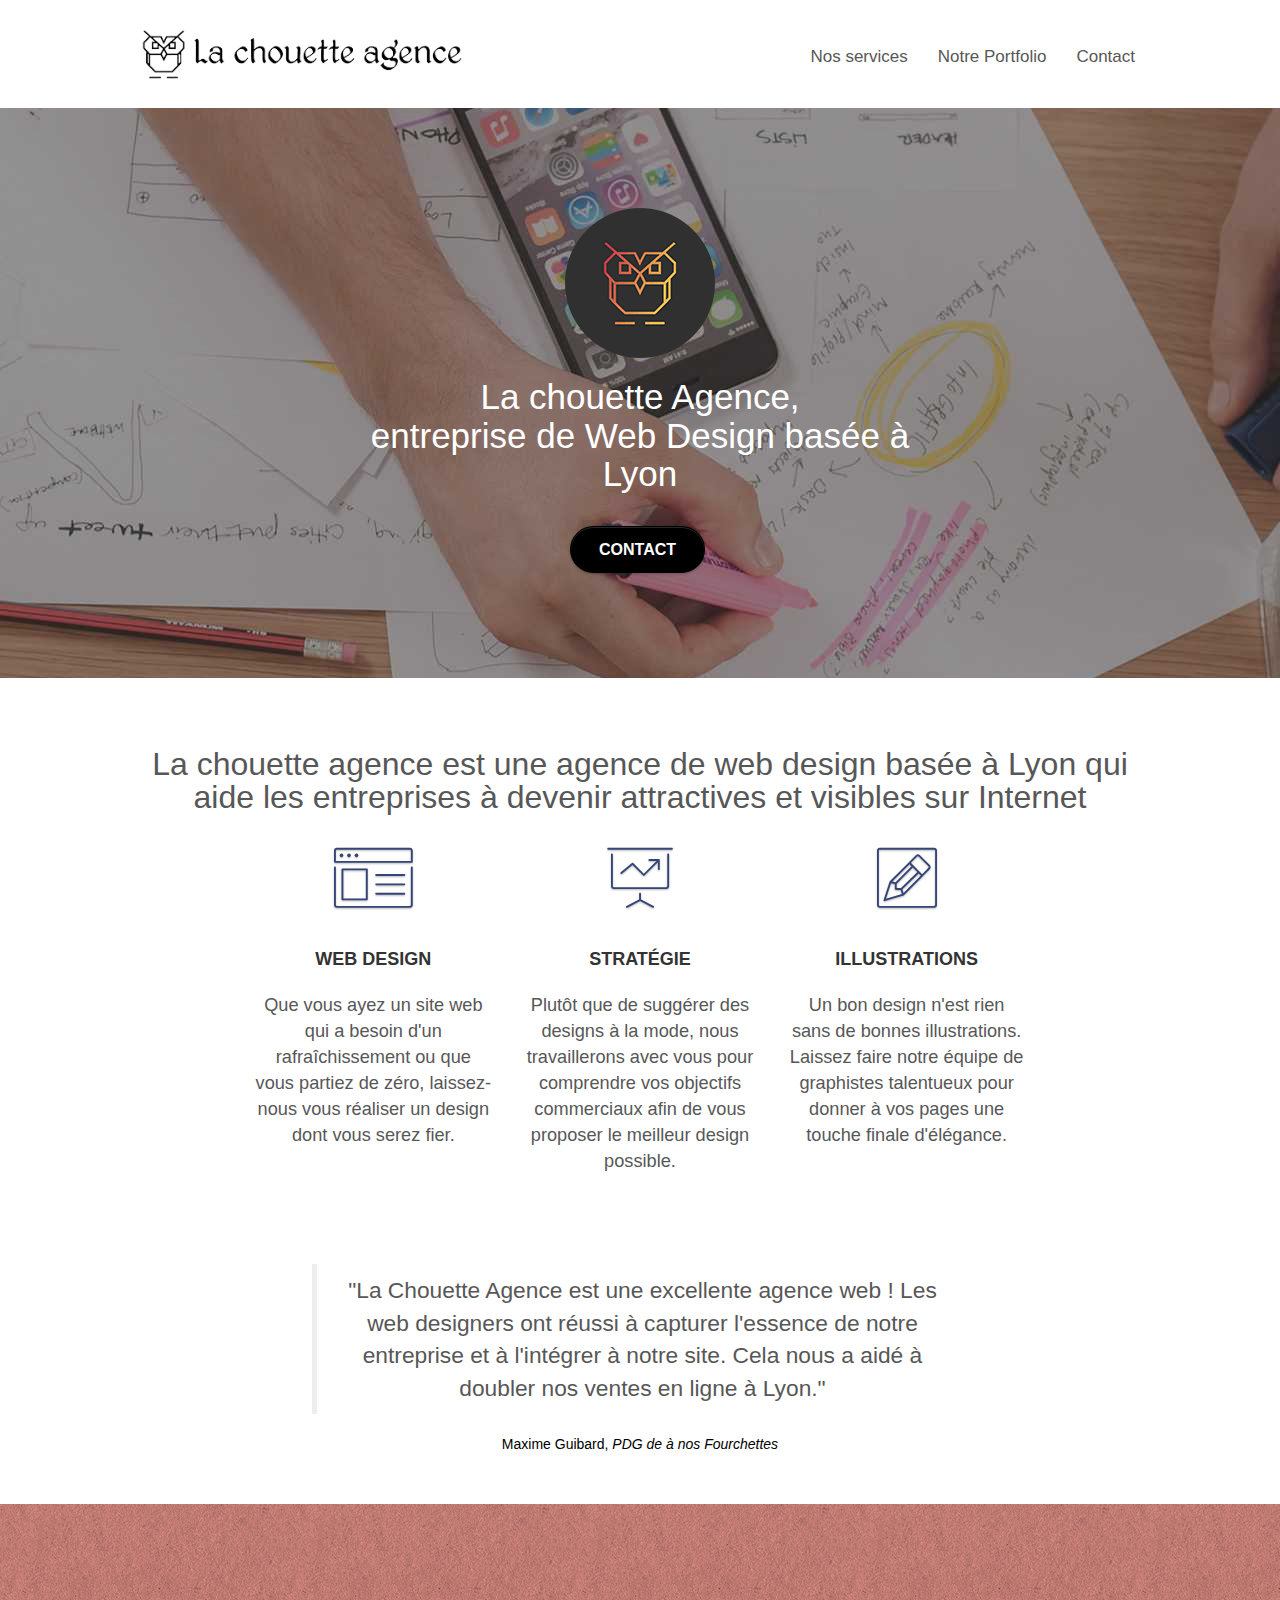
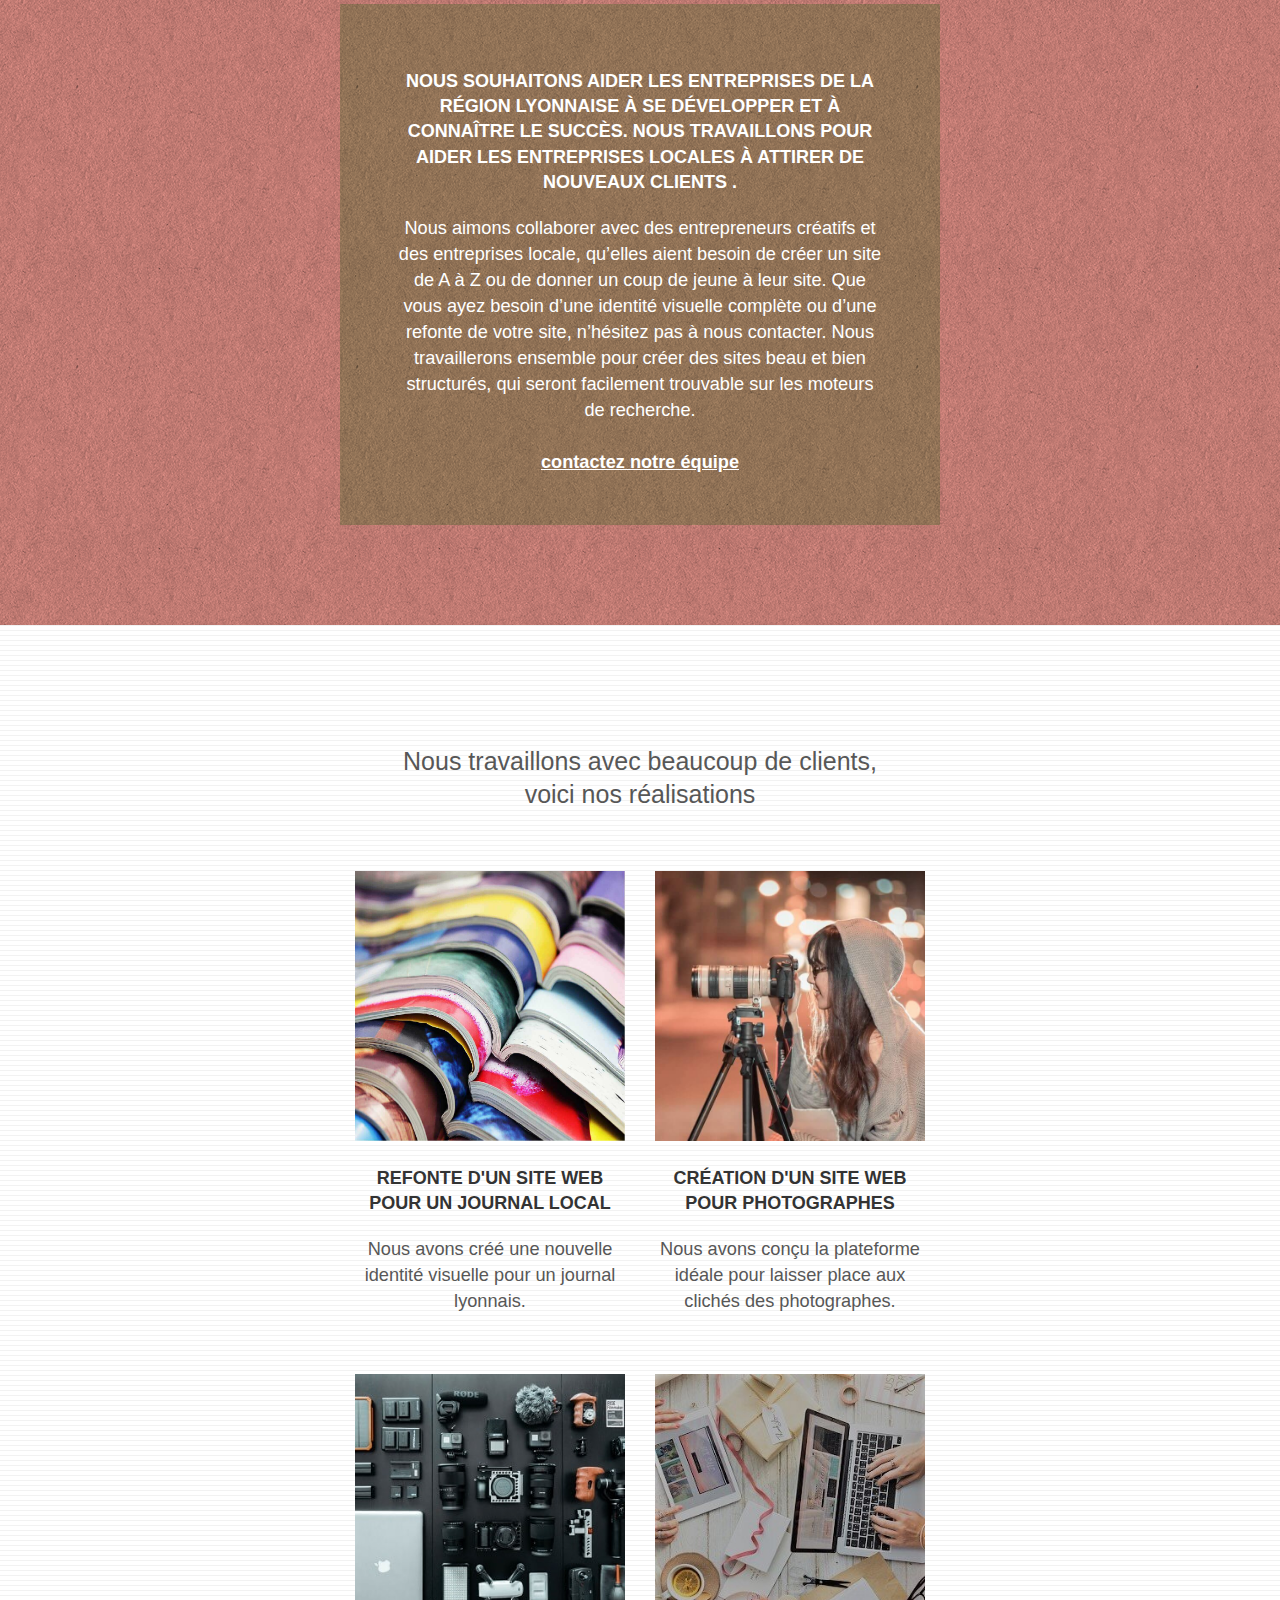
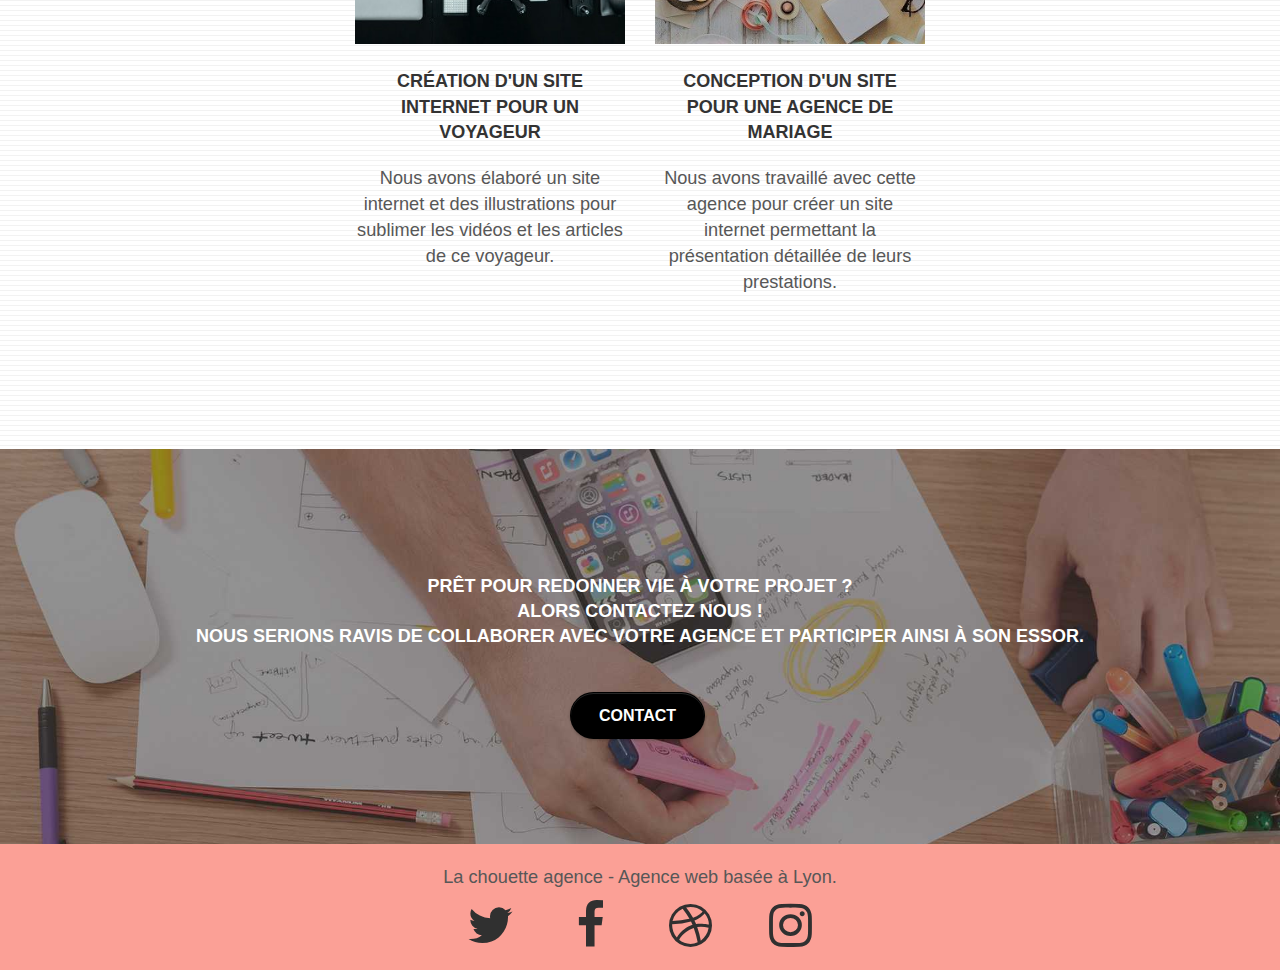
<file: index.html>
<!DOCTYPE html>
<html lang="fr">
  <head>
    <meta charset="utf-8" />

	<title>La Chouette Agence, meilleure agence de webdesign à Lyon</title>

    <meta name="description" content="La Chouette Agence,agence de webdesign à Lyon, aide les entreprises à réaliser leur futur projet !"/>
    <meta name="viewport" content="width=device-width, initial-scale=1.0, viewport-fit=cover"/>
	<meta name="google-site-verification" content="mbh8Y1FPllwZGRtx41WT6JyB4-TBPx32OBxnrRSQzXI"/>
    <meta name="keywords" content="agence, web design, projet" />
    <meta name="author" content="Le Chouette Agence" />

	
	<link rel="canonical" href="https://github.com/Maqi1/FredericFerrie_4_16072021/index.html" />
    <link rel="shortcut icon" type="image/png" href="favicon.jpg" />


    <link rel="shortcut icon" type="image/png" href="favicon.jpg"  />
    <link rel="stylesheet" type="text/css" href="./css/bootstrap.css" />
    <link rel="stylesheet" type="text/css" href="style.css" />
    <link rel="stylesheet" type="text/css" href="./css/font-awesome.min.css" />
    <link rel="stylesheet" type="text/css" href="./css/et-line.min.css" />
    <link rel="stylesheet" type="text/css" href="./css/reset.min.css" />
	
	

    <!--autorise l'indexation dans le moteur de recharche-->

    <meta name="robots" content="index, follow" />

    <!--autorise l'indexation dans le moteur de recharche-fin-->

    
	
	<!-- Twitter cards -->

    <meta name="twitter:card" content="summary" />
    <meta name="twitter:site" content="@Lachouetteagence" />
    <meta name="twitter:description" content="La chouette agence, entreprise de Web design à Lyon, qui aide les entreprises à réaliser leur futur projet !"/>
    <meta name="twitter:title" content="La chouette agence | Entreprise Web design à Lyon."/>
    <meta name="twitter:image" content="https://github.com/Maqi1/FredericFerrie_4_16072021/blob/main/img/logo.png"/>
    <meta name="twitter:image:alt" content="Image de La Chouette Agence" />

    
	<!-- Epingle Pinterest -->
    <meta property="og:type" content="website" />
    <meta property="og:title" content="La Chouette Agence, meilleure agence de webdesign à Lyon" />
    <meta property="og:description" content="La Chouette Agence,agence de webdesign à Lyon, aide les entreprises à réaliser leur futur projet !"/>
    <meta property="og:url" content="https://github.com/Maqi1/La-chouette-Agence/index.html" />
    <meta property="og:site_name" content="La chouette agence" />

	<!--Epingle Pinterest-fin-->

    
	<!-- Analytics -->
	<!-- Google Tag Manager -->
	<script>(function(w,d,s,l,i){w[l]=w[l]||[];w[l].push({'gtm.start':
	new Date().getTime(),event:'gtm.js'});var f=d.getElementsByTagName(s)[0],
	j=d.createElement(s),dl=l!='dataLayer'?'&l='+l:'';j.async=true;j.src=
	'https://www.googletagmanager.com/gtm.js?id='+i+dl;f.parentNode.insertBefore(j,f);
	})(window,document,'script','dataLayer','GTM-MJSNKQK');</script>
	<!-- End Google Tag Manager -->

	<!-- Analytics END -->
    
</head>
<body>
	<!-- Principal conteneur -->
<!-- Principal conteneur -->
<div class="page-container">
<header class="bloc bgc-white l-bloc " id="bloc-0">  
	<!-- bloc-0 -->
	<div class="container bloc-sm">
		<nav class="navbar row">
			<div class="navbar-header">
				<a class="navbar-brand" href="index.html">
					<img src="img/la-chouette-agence.png" loading="lazy" title="logo-Nav" width="386"  height="72" alt="logo bannière la chouette agence" class="logo-height"/></a>
				
					<!--Menu Responsive-->
				<button id="nav-toggle" type="button" class="ui-navbar-toggle navbar-toggle" data-toggle="collapse" data-target=".navbar-1">
					<span class="sr-only">Toggle navigation</span>
					<span class="icon-bar"></span>
					<span class="icon-bar"></span>
					<span class="icon-bar"></span>
				</button>
			</div>
			<div class="collapse navbar-collapse navbar-1 special-dropdown-nav">
				<ul class="site-navigation nav navbar-nav">
					<li>
						<a href="#bloc-2-services" title="Services">Nos services</a>
					</li>
					<li>
						<a href="#bloc-4-portfolio" title="Portfolio">Notre Portfolio</a>
					</li>
					<li>
						<a href="contact.html" title="Formulaire de contact - La Chouette Agence">Contact</a>
					</li>
				</ul>
			</div>
		</nav>
	</div>
</header>
<!-- bloc-0 END -->
<main>
<!-- bloc-1-presentation -->
<div class="bloc bgc-dark-slate-blue bg-banniere d-bloc bg-t-edge bloc-bg-texture b-parallax" id="bloc-1-hero">
	<article class="container bloc-lg">
		<div class="row tight-width-whitespace">
			<div class="col-sm-12">
				<img src="img/logo.png" loading="lazy" title="logo-circle" class="center-block image-resize-mode" width="150" height="150" alt="La chouette agence Lyon logo" />
				<h1 class="text-center hero-bloc-text tc-white ">
					La chouette Agence,<br/>
					entreprise de Web Design basée à Lyon
				</h1>
				<div class="col-sm-12 text-center">
					<form action="contact.html">
						<button class=" btn btn-atomic-tangerine btn-clean btn-rd btn-lg cta-hero ">
					  		Contact
						</button>
					</form>
				</div>
			</div>
		</div>
	</article>
</div>
<!-- bloc-1-presentation END -->

<!-- bloc-2-services -->
<div class="bloc bgc-white l-bloc" id="bloc-2-services">
	<div class="container bloc-md">
		<div class="row">
			<article class="col-sm-12 text-center">
				<h2 class="realiste"><strong>La chouette agence</strong>
					est une agence de web design basée à Lyon qui aide les entreprises à devenir attractives et visibles sur Internet
				</h2>
			</article>
		</div>
		<div class="row voffset-lg med-width-whitespace">
			<article class="col-sm-4">
				<div class="text-center">
					<span class="et-icon-browser sm-shadow icon-dark-slate-blue icons icon-lg"></span>
				</div>
				<h3 class="mg-md text-center">
					Web design
				</h3>
				<p class="text-center ">
					Que vous ayez un site web qui a besoin d'un rafraîchissement ou que vous partiez de zéro, laissez-nous vous réaliser un design dont vous serez fier.
				</p>
			</article>
			<article class="col-sm-4">
				<div class="text-center">
					<span class="et-icon-presentation sm-shadow icon-dark-slate-blue icons icon-lg"></span>
				</div>
				<h3 class="mg-md text-center">
					Stratégie
				</h3>
				<p class="text-center ">
					Plutôt que de suggérer des designs à la mode, nous travaillerons avec vous pour comprendre vos objectifs commerciaux afin de vous proposer le meilleur design possible.<br>
				</p>
			</article>
			<article class="col-sm-4">
				<div class="text-center">
					<span class="et-icon-edit sm-shadow icon-dark-slate-blue icons icon-lg"></span>
				</div>
				<h3 class="mg-md text-center">
					Illustrations
				</h3>
				<p class="text-center ">
					Un bon design n'est rien sans de bonnes illustrations. Laissez faire notre équipe de graphistes talentueux pour donner à vos pages une touche finale d'élégance.
				</p>
			</article>
		</div>
		<div class="row voffset-lg voffset">
			<div class="col-xs-12 col-md-8 col-md-offset-2 text-center">
				<figure>
					<blockquote>
						<p>"La Chouette Agence est une excellente agence web ! Les web designers ont réussi à capturer l'essence de notre entreprise et à l'intégrer à notre site. Cela nous a aidé à doubler nos ventes en ligne à Lyon."</p>
					</blockquote>
					<figcaption>Maxime Guibard, <cite>PDG de à nos Fourchettes</cite></figcaption>
				</figure>
			</div>
		</div>
	</div>
</div>
<!-- bloc-2-services END -->

<!-- bloc-3-what-i-do -->
<div class="bloc tc-white bgc-atomic-tangerine bg-presentation d-bloc bloc-bg-texture texture-paper b-parallax" id="bloc-3-what-i-do">
	<div class="container bloc-lg">
		<div class="row tight-width-whitespace black-background">
			<article class="col-sm-12">
				<h3 class="mg-md text-center tc-white">
					Nous souhaitons aider les entreprises de la région Lyonnaise à se développer et à connaître le succès. Nous travaillons pour aider les entreprises locales à attirer de nouveaux clients .
				</h3>
				<p class="text-center white">
					Nous aimons collaborer avec des entrepreneurs créatifs et des entreprises locale, qu’elles aient besoin de créer un site de A à Z ou de donner un coup de jeune à leur site. Que vous ayez besoin d’une identité visuelle complète ou d’une refonte de votre site, n’hésitez pas à nous contacter. Nous travaillerons ensemble pour créer des sites beau et bien structurés, qui seront facilement trouvable sur les moteurs de recherche. <br/><br/><a class="ltc-white bold-link" href="page2.html">Contactez notre équipe</a><br>
				</p>
			</article>
		</div>
	</div>
</div>
<!-- bloc-3-what-i-do END -->

<!-- bloc-4-portfolio -->
<div class="bloc bgc-white bg-lines-h2-bg bg-repeat l-bloc" id="bloc-4-portfolio">
	<div class="container bloc-lg">
		<div class="row">
			<article class="col-sm-12 text-center">
				<h2>Nous travaillons avec beaucoup de clients, 
					<br>voici nos réalisations</h2>
			</article>
		</div>
		<div class="row tight-width-whitespace portfolio-row">
			<article class="col-sm-6">
				<a href="#" data-lightbox="img/1.jpg" data-gallery-id="gallery-1" data-caption="Refonte d'un site web pour un journal local" data-frame="snapshot-lb">
					<img src="img/1.jpg" loading="lazy" title="refonte site journal lyonnais " width="1003" height="1003" alt="refonte site web journal lyonnais " class="img-responsive portfolio-thumb" /></a>
				<h3 class="mg-md text-center">
					Refonte d'un site web pour un journal local
				</h3>
				<p class="text-center">
					Nous avons créé une nouvelle <strong>identité visuelle</strong> pour un journal lyonnais.
				</p>
			</article>
			<article class="col-sm-6">
				<a href="#" data-lightbox="img/2.jpg" data-gallery-id="gallery-1" data-caption="Création d'un site web pour photographes" data-frame="snapshot-lb">
					<img src="img/2.jpg" loading="lazy" title="creation-site-photo" class="img-responsive portfolio-thumb " width="628" height="628" alt="Création d'un site web photo" /></a>
				<h3 class="mg-md text-center">
					Création d'un site web pour photographes
				</h3>
				<p class="text-center">
					Nous avons conçu la plateforme idéale pour laisser place aux clichés des photographes.
				</p>
			</article>
		</div>
		<div class="row tight-width-whitespace portfolio-row">
			<article class="col-sm-6">
				<a href="#" data-lightbox="img/3.jpg" data-gallery-id="gallery-1" data-caption="Création d'un site internet pour un voyageur" data-frame="snapshot-lb">
					<img src="img/3.jpg" loading="lazy" title="creation-site-web" class="img-responsive portfolio-thumb  " width="320" height="320" alt="Création d'un site web "/></a>
				<h3 class="mg-md text-center">
					Création d'un site internet pour un voyageur
				</h3>
				<p class="text-center">
					Nous avons élaboré un site internet et des illustrations pour sublimer les vidéos et les articles de ce voyageur.
				</p>
			</article>
			<article class="col-sm-6">
				<a href="#" data-lightbox="img/4.jpg" data-gallery-id="gallery-1" data-caption="Conception d'un site pour une agence de mariage" data-frame="snapshot-lb">
					<img src="img/4.jpg" loading="lazy" title="creation-site-web-mariage" class="img-responsive portfolio-thumb" width="320" height="320" alt="agence web meilleure agence, Création d'un site web pour agence de mariage" /></a>
				<h3 class="mg-md text-center">
					Conception d'un site pour une agence de mariage
				</h3>
				<p class="text-center">
					Nous avons travaillé avec cette agence pour créer un site internet permettant la présentation détaillée de leurs prestations.
				</p>
			</article>
		</div>
	</div>
</div>
<!-- bloc-4-portfolio END -->

<!-- bloc-5-cta -->
<div class="bloc bgc-dark-slate-blue bg-banniere d-bloc bloc-bg-texture" id="bloc-5-cta">
	<div class="container bloc-lg">
		<section class="row">
			<h3 class="mg-md text-center tc-white">
				Prêt pour redonner vie à votre projet  ?<br>
							Alors Contactez nous !<br>
				Nous serions ravis de collaborer avec votre agence et participer ainsi à son essor.</h3>
			<div class="col-sm-12 text-center">
				<a href="contact.html" class="btn btn-atomic-tangerine btn-clean btn-rd btn-lg cta-hero">Contact</a>
			</div>
		</section>
	</div>
</div>
<!-- bloc-5-cta END -->
</main>
<!-- Footer - bloc-8 -->
<footer class="bloc bgc-atomic-tangerine d-bloc" id="bloc-8">
	<div class="container bloc-sm">
		<div class="row">
			<div class="col-sm-12">
				<p class="text-center white-2">
					La chouette agence - Agence web basée à Lyon.<br>
				</p>
				<div class="row row-no-gutters social footer-just">
					<div class="col-sm-3">
						<div class="text-center">
							<a class="social" href="https://twitter.com/home?lang=fr" title="twitter" aria-label="notre compte twitter" target="_blank" rel="noopener"><span class="fa fa-twitter icon-md"></span></a>
						</div>
					</div>
					<div class="col-sm-3">
						<div class="text-center">
							<a class="social" href="https://fr-fr.facebook.com/" title="facebook" aria-label="notre compte facebook" target="_blank" rel="noopener"><span class="fa fa-facebook icon-md"></span></a>
						</div>
					</div>
					<div class="col-sm-3">
						<div class="text-center">
							<a class="social" href="https://dribbble.com" title="dribble" aria-label="notre compte dribble" target="_blank" rel="noopener"><span class="fa fa-dribbble icon-md"></span></a>
						</div>
					</div>
					<div class="col-sm-3">
						<div class="text-center">
							<a class="social" href="https://www.instagram.com" title="instagram"  aria-label="notre compte instagram" target="_blank" rel="noopener"><span class="fa fa-instagram icon-md"></span></a>
						</div>
					</div>
				</div>
			</div>
		</div>
	</div>
</footer>
<!-- Footer - bloc-8 END -->

</div>
<!-- Principal conteneur END -->
<script src="./js/jquery-2.1.0.min.js" defer ></script>
<script src="./js/bootstrap.min.js" defer ></script>
<script src="./js/blocs.min.js" defer ></script>
<script src="./js/jquery.touchSwipe.min.js" defer></script>
<script src="./js/gmaps.min.js" defer ></script>


</body>
</html>
</file>
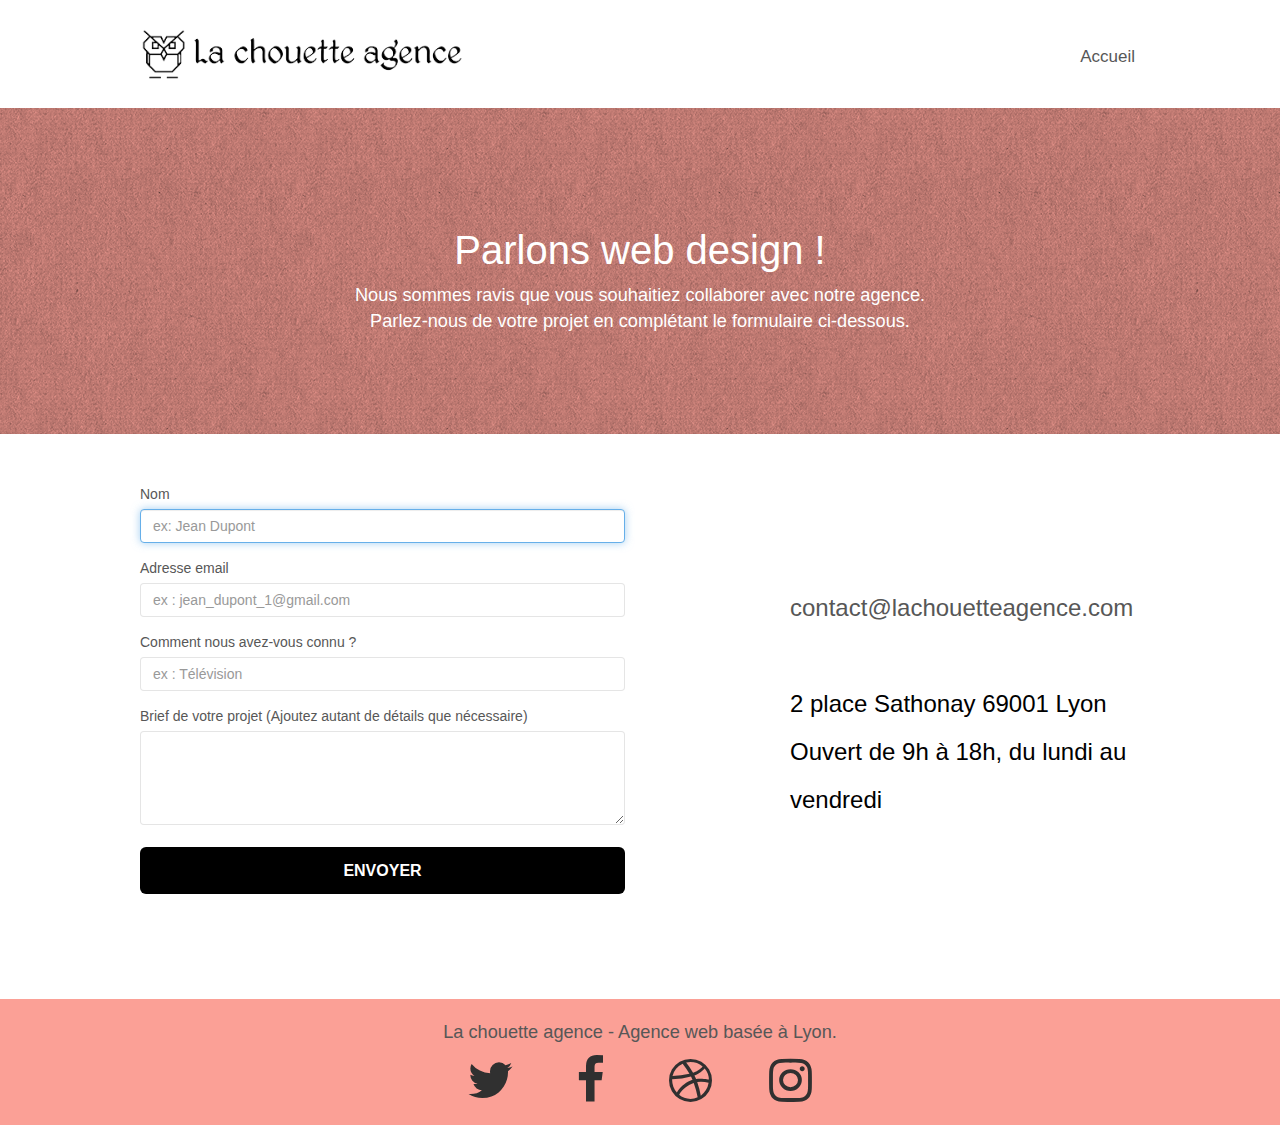
<file: contact.html>
<!DOCTYPE html>
<html lang="fr">
  <head>
    <meta charset="utf-8" />

	<title>Formulaire de contact - La Chouette Agence</title>

    <meta
      name="description"
      content="La Chouette Agence,agence de webdesign à Lyon, aide les entreprises à réaliser leur futur projet !"
    />
    <meta
      name="viewport"
      content="width=device-width, initial-scale=1.0, viewport-fit=cover"
    />
    <meta name="keywords" content="agence, web design, projet" />
    <meta name="author" content="Le Chouette Agence" />


	<link rel="canonical" href="https://github.com/Maqi1/FredericFerrie_4_16072021/index.html" />
    <link rel="shortcut icon" type="image/png" href="favicon.jpg" />


    <link rel="shortcut icon" type="image/png" href="img/favicon.webp" />
    <link rel="stylesheet" type="text/css" href="./css/bootstrap.css" />
    <link rel="stylesheet" type="text/css" href="style.css" />
    <link rel="stylesheet" type="text/css" href="./css/font-awesome.css" />
    <link rel="stylesheet" type="text/css" href="./css/et-line.css" />
    <link rel="stylesheet" type="text/css" href="./css/reset.css" />

    <!--autorise l'indexation dans le moteur de recharche-->

    <meta name="robots" content="index, follow" />

    <!--autorise l'indexation dans le moteur de recharche-fin-->
    
<!-- Analytics -->

<!-- Google Tag Manager -->
<script>(function(w,d,s,l,i){w[l]=w[l]||[];w[l].push({'gtm.start':
	new Date().getTime(),event:'gtm.js'});var f=d.getElementsByTagName(s)[0],
	j=d.createElement(s),dl=l!='dataLayer'?'&l='+l:'';j.async=true;j.src=
	'https://www.googletagmanager.com/gtm.js?id='+i+dl;f.parentNode.insertBefore(j,f);
	})(window,document,'script','dataLayer','GTM-MJSNKQK');</script>
<!-- End Google Tag Manager -->
 
<!-- Analytics END -->
    
</head>
<body>

<div class="page-container">

	<!-- bloc-0 -->
	<div class="bloc bgc-white l-bloc " id="bloc-0">
		<div class="container bloc-sm">
			<nav class="navbar row">
				<div class="navbar-header">
					<a class="navbar-brand" href="accueil">
						<img src="img/la-chouette-agence.png"  alt="Logo de la chouette agence, entreprise web design Lyon" class="logo-height"/>
					</a>
					<button id="nav-toggle" type="button" class="ui-navbar-toggle navbar-toggle" data-toggle="collapse" data-target=".navbar-1">
						<span class="sr-only">Toggle navigation</span><span class="icon-bar"></span><span class="icon-bar"></span><span class="icon-bar"></span>
					</button>
				</div>
				<div class="collapse navbar-collapse navbar-1 special-dropdown-nav">
					<ul class="site-navigation nav navbar-nav">
						<li>
							<a href="index.html">Accueil</a>
						</li>
					</ul>
				</div>
			</nav>
		</div>
	</div>
<!-- bloc-0 END -->
<main>
<!-- bloc-6 -->
<section class="bloc bg-dots-bg bg-repeat bgc-atomic-tangerine d-bloc bloc-bg-texture texture-paper" id="bloc-6">
	<div class="container bloc-lg">
		<div class="row">
			<div class="col-sm-12">
				<h1 class="text-center hero-bloc-text tc-white">
					Parlons web design !
				</h1>
				<p class="text-center mg-lg tc-white tight-width-whitespace">
					Nous sommes ravis que vous souhaitiez collaborer avec notre agence.<br>
					Parlez-nous de votre projet en complétant le formulaire ci-dessous.
				</p>
			</div>
		</div>
	</div>
</section>
<!-- bloc-6 END -->

<!-- bloc-7 -->
<div class="bloc bgc-white l-bloc" id="bloc-7">
	<div class="container bloc-lg">
		<div class="row">
			<div class="col-sm-6">
				<form id="form_1" novalidate >
					<div class="form-group">
						<label for="name">
							Nom
						</label>
						<input id="name" class="form-control" required name="name" placeholder="ex: Jean Dupont" autofocus/>
					</div>
					<div class="form-group">
						<label for="email">
							Adresse email
						</label>
						<input id="email" class="form-control" type="email" required placeholder="ex : jean_dupont_1@gmail.com" />
					</div>
					<div class="form-group">
						<label for="input_504">
							Comment nous avez-vous connu ?
						</label>
						<input class="form-control" type="text" placeholder="ex : Télévision" required id="input_504"/>
					</div>
					<div class="form-group">
						<label for="message">
							Brief de votre projet (Ajoutez autant de détails que nécessaire)<br>
						</label>
						<textarea id="message" class="form-control" rows="4" cols="50" required ></textarea>
					</div> 
					<button class="bloc-button btn btn-lg btn-block cta-hero btn-atomic-tangerine" type="submit">
						Envoyer
					</button>
				</form>
			</div>
			<div class="col-sm-6-info-contact">
				<a href="mailto:contact@lachouetteagence.com">contact@lachouetteagence.com</a><br>
					2 place Sathonay 69001 Lyon<br>Ouvert de 9h à 18h, du lundi au vendredi<br>
	
			</div>
		</div>
	</div>
</div>
<!-- bloc-7 END -->

<!-- ScrollToTop Button -->
<a class="bloc-button btn btn-d scrollToTop" onclick="scrollToTarget('1')"><span class="fa fa-chevron-up"></span></a>
<!-- ScrollToTop Button END-->
</main>
<!-- Footer - bloc-8 -->
<footer class="bloc bgc-atomic-tangerine d-bloc" id="bloc-8">
	<div class="container bloc-sm">
		<div class="row">
			<div class="col-sm-12">
				<p class="text-center white-2">
					La chouette agence - Agence web basée à Lyon.<br>
				</p>
				<div class="row row-no-gutters social footer-just">
					<div class="col-sm-3">
						<div class="text-center">
							<a class="social" href="https://twitter.com/home?lang=fr" aria-label="twitter" title="twitter" target="_blank" rel="noopener"><span class="fa fa-twitter icon-md"></span></a>
						</div>
					</div>
					<div class="col-sm-3">
						<div class="text-center">
							<a class="social" href="https://fr-fr.facebook.com/" aria-label="facebook" title="facebook" target="_blank" rel="noopener"><span class="fa fa-facebook icon-md"></span></a>
						</div>
					</div>
					<div class="col-sm-3">
						<div class="text-center">
							<a class="social" href="https://dribbble.com" aria-label="dribble" title="dribble" target="_blank" rel="noopener"><span class="fa fa-dribbble icon-md"></span></a>
						</div>
					</div>
					<div class="col-sm-3">
						<div class="text-center">
							<a class="social" href="https://www.instagram.com" aria-label="instagram" title="intagram" target="_blank" rel="noopener"><span class="fa fa-instagram icon-md"></span></a>
						</div>
					</div>
				</div>
			</div>
		</div>
	</div>
</footer>

<!-- Footer - bloc-8 END -->

</div>
<!-- Principal conteneur END -->

<!--script-->

<script src="./js/jquery-2.1.0.min.js" defer ></script>
<script src="./js/bootstrap.min.js" defer ></script>
<script src="./js/blocs.min.js" defer ></script>
<script src="./js/jquery.touchSwipe.min.js" defer></script>
<script src="./js/gmaps.min.js" defer ></script>
   

</body>
</html>
</file>
<file: style.css>
body {
    margin: 0;
    padding: 0;
    background: #FFF;
    overflow-x: hidden;
    -webkit-font-smoothing: antialiased;
    -moz-osx-font-smoothing: grayscale;
}

a,
button {
    transition: all .3s ease-in-out;
    outline: none!important;
}

a:hover {
    text-decoration: none;
    cursor: pointer;
}
a:focus {
    outline: 2px solid #F3976C!important;
}

#page-loading-blocs-notifaction {
    position: fixed;
    top: 0;
    bottom: 0;
    width: 100%;
    z-index: 100000;
    background: #FFFFFF url("img/pageload-spinner.gif") no-repeat center center;
}

.bloc {
    width: 100%;
    clear: both;
    background: 50% 50% no-repeat;
    padding: 0 50px;
    -webkit-background-size: cover;
    -moz-background-size: cover;
    -o-background-size: cover;
    background-size: cover;
    position: relative;
}

.bloc .container {
    padding-left: 0;
    padding-right: 0;
}

.bloc-lg {
    padding: 100px 50px;
}

.bloc-md {
    padding: 50px;
}

.bloc-sm {
    padding: 20px 50px;
}

.bg-center,
.bg-l-edge,
.bg-r-edge,
.bg-t-edge,
.bg-b-edge,
.bg-tl-edge,
.bg-bl-edge,
.bg-tr-edge,
.bg-br-edge,
.bg-repeat {
    -webkit-background-size: auto!important;
    -moz-background-size: auto!important;
    -o-background-size: auto!important;
    background-size: auto!important;
}

.bg-repeat {
    background: repeat;
}

.bg-t-edge {
    background: top no-repeat;
}

.bloc-bg-texture::before {
    content: "";
    background-size: 2px 2px;
    position: absolute;
    top: 0;
    bottom: 0;
    left: 0;
    right: 0;
}

.texture-paper::before {
    background: url("img/texture-paper.png");
    background-size: 280px 280px;
}


.b-parallax {
    background-attachment: fixed;
}

.d-bloc {
    color: rgba(255, 255, 255, .7);
}

.d-bloc button:hover {
    color: rgba(255, 255, 255, .9);
}
.d-bloc button:focus{
    outline: 2px solid #F3976C!important;
}

.d-bloc .icon-round,
.d-bloc .icon-square,
.d-bloc .icon-rounded,
.d-bloc .icon-semi-rounded-a,
.d-bloc .icon-semi-rounded-b {
    border-color: rgba(255, 255, 255, .9);
}

.d-bloc .divider-h span {
    border-color: rgba(255, 255, 255, .2);
}

.d-bloc .a-btn,
.d-bloc .navbar a,
.d-bloc .navbar-brand,
.d-bloc a .icon-sm,
/*.d-bloc a .icon-md,*/
.d-bloc a .icon-lg,
.d-bloc a .icon-xl,
.d-bloc h1 a,
.d-bloc h2 a,
.d-bloc h3 a,
.d-bloc h4 a,
.d-bloc h5 a,
.d-bloc h6 a,
.d-bloc p a {
    color: rgba(255, 255, 255, .6);
}

.d-bloc .a-btn:hover,
.d-bloc .navbar a:hover,
.d-bloc .navbar-brand:hover,
.d-bloc a:hover .icon-sm,
.d-bloc a:hover .icon-md,
.d-bloc a:hover .icon-lg,
.d-bloc a:hover .icon-xl,
.d-bloc h1 a:hover,
.d-bloc h2 a:hover,
.d-bloc h3 a:hover,
.d-bloc h4 a:hover,
.d-bloc h5 a:hover,
.d-bloc h6 a:hover,
.d-bloc p a:hover {
    color: rgba(255, 255, 255, 1);
}

.d-bloc .navbar-toggle .icon-bar {
    background: rgba(255, 255, 255, 1);
}

.d-bloc .btn-wire,
.d-bloc .btn-wire:hover {
    color: rgba(255, 255, 255, 1);
    border-color: rgba(255, 255, 255, 1);
}

.d-bloc .panel {
    color: rgba(0, 0, 0, .5);
}

.d-bloc .panel button:hover {
    color: rgba(0, 0, 0, .7);
}

.d-bloc .panel icon {
    border-color: rgba(0, 0, 0, .7);
}

.d-bloc .panel .divider-h span {
    border-color: rgba(0, 0, 0, .1);
}

.d-bloc .panel .a-btn {
    color: rgba(0, 0, 0, .6);
}

.d-bloc .panel .a-btn:hover {
    color: rgba(0, 0, 0, 1);
}

.d-bloc .panel .btn-wire,
.d-bloc .panel .btn-wire:hover {
    color: rgba(0, 0, 0, .7);
    border-color: rgba(0, 0, 0, .3);
}

.d-bloc .panel,
.l-bloc {
    color:#000000;
}

.d-bloc .panel button:hover,
.l-bloc button:hover {
    color: rgba(0, 0, 0, .7);
}

.l-bloc .icon-round,
.l-bloc .icon-square,
.l-bloc .icon-rounded,
.l-bloc .icon-semi-rounded-a,
.l-bloc .icon-semi-rounded-b {
    border-color: rgba(0, 0, 0, .7);
}

.d-bloc .panel .divider-h span,
.l-bloc .divider-h span {
    border-color: rgba(0, 0, 0, .1);
}

.d-bloc .panel .a-btn,
.l-bloc .a-btn,
.l-bloc .navbar a,
.l-bloc .navbar-brand,
.l-bloc a .icon-sm,
.l-bloc a .icon-md,
.l-bloc a .icon-lg,
.l-bloc a .icon-xl,
.l-bloc h1 a,
.l-bloc h2 a,
.l-bloc h3 a,
.l-bloc h4 a,
.l-bloc h5 a,
.l-bloc h6 a,
.l-bloc p a {
    color: rgba(0, 0, 0, .6);
}

.d-bloc .panel .a-btn:hover,
.l-bloc .a-btn:hover,
.l-bloc .navbar a:hover,
.l-bloc .navbar-brand:hover,
.l-bloc a:hover .icon-sm,
.l-bloc a:hover .icon-md,
.l-bloc a:hover .icon-lg,
.l-bloc a:hover .icon-xl,
.l-bloc h1 a:hover,
.l-bloc h2 a:hover,
.l-bloc h3 a:hover,
.l-bloc h4 a:hover,
.l-bloc h5 a:hover,
.l-bloc h6 a:hover,
.l-bloc p a:hover {
    color: rgba(0, 0, 0, 1);
}

.l-bloc .navbar-toggle .icon-bar {
    color: rgba(0, 0, 0, .6);
}

.d-bloc .panel .btn-wire,
.d-bloc .panel .btn-wire:hover,
.l-bloc .btn-wire,
.l-bloc .btn-wire:hover {
    color: rgba(0, 0, 0, .7);
    border-color: rgba(0, 0, 0, .3);
}

.voffset {
    margin-top: 30px;
}

.voffset-lg {
    margin-top: 80px;
}

.row-no-gutters {
    margin-right: 0;
    margin-left: 0;
}

.row.row-no-gutters > [class^="col-"],
.row.row-no-gutters > [class*=" col-"] {
    padding-right: 0;
    padding-left: 0;
}

#bloc-1-hero h1 {
    font-size: 35px;
}

.logo-height {
    height:60px;
    width:auto;
}
.logo-width {
    width:30%;
    height:30%;
}
.navbar {
    margin-bottom: 0;
    z-index: 1;
}

.navbar-brand {
    height: auto;
    padding: 3px 15px;
    font-size: 25px;
    font-weight: normal;
    font-weight: 600;
    line-height: 44px;
}

.navbar-brand img {
    max-height: 200px;
    margin: 0 5px 0 0;
    display: inline;
}

.navbar-brand img[src$=svg] {
    min-width: 100px;
}

.nav-center .navbar-brand img {
    margin: 0;
}

.navbar .nav {
    padding-top: 2px;
    margin-right: -16px;
    float: right;
    z-index: 1;
}

.nav > li {
    float: left;
    margin-top: 4px;
    font-size: 16px;
}

.navbar-nav .open .dropdown-menu > li > a {
    text-align: inherit;
}

.nav > li a:hover,
.nav > li a:focus {
    background: transparent;
}

.navbar-toggle {
    margin: 10px 10px 0 0;
    border: 0px;
}

.navbar-toggle:hover {
    background: transparent!important;
}

.navbar-toggle .icon-bar {
    background-color: rgba(0, 0, 0, .5);
    width: 26px;
}

.nav-invert .navbar .nav {
    float: left;
}

.nav-invert .navbar-header,
.nav-invert .navbar-brand {
    float: right;
    position: relative;
    z-index: 2;
}

@media (min-width: 768px) {
    .site-navigation {
        position: absolute;
        top: 50%;
        right: 20px;
        transform: translate(0, -50%);
        -webkit-transform: translateY(-50%);
    }
    .nav > li .dropdown-menu a,
    .nav > li .dropdown-menu a:hover {
        color: #484848;
    }
    .nav>li {
        font-size:17px;
        
    }
    .nav>li>a:hover{
        color:#F3976C!important;
        }

    .nav-invert .site-navigation {
        left: 0;
        right: 0;
    }
    .nav-center {
        text-align: center;
    }
    .nav-center .navbar-header {
        width: 100%;
    }
    .nav-center .navbar-header,
    .nav-center .navbar-brand,
    .nav-center .nav > li {
        float: none;
        display: inline-block;
    }
    .nav-center .site-navigation {
        position: relative;
        width: 100%;
        right: 0;
        margin-right: 0px;
        margin-top: 20px;
    }
    .nav-center.mini-nav .navbar-toggle {
        float: none;
        margin: 10px auto 0;
    }
}

.nav > li > .dropdown a {
    background: none!important;
    display: block;
    padding: 14px 15px;
}

nav .caret {
    margin: 0 5px;
}

.dropdown-menu .dropdown-menu {
    top: -8px;
    left: 100%;
}

.dropdown-menu .dropmenu-flow-right {
    top: 100%;
    left: 0;
    margin-left: -1px;
    border-top-left-radius: 0;
    border-top-right-radius: 0;
}

.dropdown-menu .dropdown span {
    border: 4px solid black;
    border-top-color: transparent;
    border-right-color: transparent;
    border-bottom-color: transparent;
    margin: 6px -5px 0 0!important;
    float: right;
}

.mg-md {
    margin-top: 25px;
    margin-bottom: 20px;
    line-height: 1.4em;
}

.mg-lg {
    margin-top: 25px;
    margin-bottom: 20px;
}

.btn {
    margin: 0 5px 5px 0;
}

.btn.pull-right {
    margin: 0 0 5px 5px;
}

.btn-d,
.btn-d:hover,
.btn-d:focus {
    color: #FFF;
    background: rgba(0, 0, 0, .3);
}

button {
    outline: none!important;
}

.btn-rd {
    border-radius: 40px;
}

.btn-clean {
    border: 1px solid rgba(0, 0, 0, .08);
    border-bottom-color: rgba(0, 0, 0, .1);
    text-shadow: 0 1px 0 rgba(0, 0, 1, .1);
    box-shadow: 0 1px 3px rgba(0, 0, 1, .25), inset 0 1px 0 0 rgba(255, 255, 255, .15);
}

.icon-md {
    font-size: 50px!important;
    color: #303030;
}

.icon-lg {
    font-size: 60px!important;
}


.sm-shadow {
    text-shadow: 0 1px 2px rgba(0, 0, 0, .3);
}

.panel-sq,
.panel-sq .panel-heading,
.panel-sq .panel-footer {
    border-radius: 0;
}

.panel-rd {
    border-radius: 30px;
}

.panel-rd .panel-heading {
    border-radius: 29px 29px 0 0;
}

.panel-rd .panel-footer {
    border-radius: 0 0 29px 29px;
}

.form-control {
    border-color: rgba(0, 0, 0, .1);
    box-shadow: none;
}

.scrollToTop {
    width: 40px;
    height: 40px;
    position: fixed;
    bottom: 20px;
    right: 20px;
    opacity: 0;
    z-index: 500;
    transition: all .3s ease-in-out;
}

.scrollToTop span {
    margin-top: 6px;
}

.showScrollTop {
    font-size: 14px;
    opacity: 1;
}

a[data-lightbox] {
    position: relative;
    display: block;
    text-align: center;
}

a[data-lightbox]:hover::before {
    content: "+";
    font-family: "HelveticaNeue-Light", "Helvetica Neue Light", "Helvetica Neue", Helvetica, Arial;
    font-size: 32px;
    width: 50px;
    height: 50px;
    margin-left: -25px;
    border-radius: 50%;
    background: rgba(0, 0, 0, .6);
    color: #FFF;
    font-weight: 100;
    z-index: 1;
    position: absolute;
    top: 50%;
    transform: translateY(-50%);
    -webkit-transform: translateY(-50%);
}

a[data-lightbox]:hover img {
    opacity: 0.6;
    -webkit-animation-fill-mode: none;
    animation-fill-mode: none;
}

#lightbox-modal {
    display: flex;
    align-items: center;
}

#lightbox-modal .modal-dialog {
    width: 90%;
    max-width: 900px;
    margin: 0 auto 0;
}

#lightbox-modal .modal-dialog img {
    max-height: 90vh;
    margin: 0 auto;
}

.lightbox-caption {
    padding: 20px;
    color: #FFF;
    background: rgba(0, 0, 0, .5);
    position: absolute;
    left: 15px;
    right: 15px;
    bottom: 5px;
}

.close-lightbox {
    color: #FFF;
    font-size: 30px;
    position: absolute;
    top: 20px;
    right: 20px;
    z-index: 20;
    background: rgba(0, 0, 0, .5);
    border: none;
    line-height: 30px;
    padding: 0 9px 5px;
    opacity: 0.3;
}

.close-lightbox:hover,
.next-lightbox:hover,
.prev-lightbox:hover {
    opacity: 1.0;
    color: #FFF;
}

.next-lightbox,
.prev-lightbox {
    font-size: 20px;
    color: rgba(255, 255, 255, .9);
    background: rgba(0, 0, 0, .5);
    transition: all .2s ease-in-out;
    position: absolute;
    top: 45%;
    z-index: 1;
    opacity: 0.4;
}

.next-lightbox {
    padding: 6px 8px 1px 13px;
    right: 25px;
}

.prev-lightbox {
    padding: 6px 13px 1px 10px;
    left: 25px;
}

.snapshot-lb .modal-body {
    padding-bottom: 45px;
}

.snapshot-lb .lightbox-caption {
    padding: 0;
    color: rgba(0, 0, 0, .5);
    background: none;
}

h1,
h2,
h3,
h4,
h5,
h6,
p,
label,
.btn,
a {
    font-family: "helvetica";
    font-weight: 400;
    color:#575757!important;
}
.realiste{
    font-size: 32px;
}

.container {
    max-width: 1000px;
}

.hero-bloc-text {
    font-size: 40px;
}

.hero-bloc-text-sub {
    font-size: 36px;
}

.statement-bloc-text {
    line-height: 26px;
    font-style: italic;
    font-size: 20px;
    text-align: center;
    font-weight: lighter;
    max-width: 520px;
    margin: auto auto auto auto;
}

p {
    font-size: 1.3em;
}


.tight-width-whitespace {
    max-width: 600px;
    margin: auto auto auto auto;
}

.h1 {
    font-size: 20px;
    font-family: "Open Sans";
}

.cta-hero {
    margin-top: 22px;
    color: #FFFFFF!important;
    text-transform: uppercase;
    padding: 12px 28px 12px 28px;
    font-size: 16px;
    font-weight: 700;
}

.social {
    max-width: 400px;
    margin: auto auto auto auto;
}

h1 {
    font-size:40px;
    
}

h2 {
    font-size: 25px;
    line-height:33px;
}

h3 {
    font-size: 18px;
    text-transform: uppercase;
    font-weight: 700;
    color: #333333!important;
}
.med-width-whitespace {
    max-width: 800px;
    margin: auto auto auto auto;
    box-shadow: 0px 0px 0px #000000;

}
h1 {
    color: #333333!important;
}
.icons {
    margin-bottom: 14px;
    margin-top: 24px;
}

.white {
    color: #FFFFFF!important;  
}

.portfolio-thumb {
    margin-bottom: 24px;
}

.portfolio-row {
    margin-bottom: 44px;
    margin-top: 50px;
   
    
}

.avatar {
    box-shadow: 0px 4px 9px rgba(0, 0, 0, 0.3);
}

.black-background {
    background-color: rgba(165, 147, 99, 0.7);
    padding: 40px 40px 40px 40px;
}

.bold-link {
    font-weight: 900;
    text-decoration: underline!important;
}

.bgc-white {
    background-color: #FFFFFF;
}

.bgc-dark-slate-blue {
    background-color: #364577;
}

.bgc-atomic-tangerine {
    background-color: rgba(250, 128, 114, 0.747);
}

.tc-white {
    color: #FFFFFF!important;
}

.btn-atomic-tangerine {
    background:black!important;
    color: #FFFFFF!important;
}

.btn-atomic-tangerine:hover {
    background: #c27956!important;
    color: #FFFFFF!important;
}

.ltc-white {
    text-transform: lowercase;
    color: #FFFFFF!important;
}

.ltc-white:hover {
    color: #cccccc!important;
}

.ltc-atomic-tangerine {
    color: #F3976C!important;
}

.ltc-atomic-tangerine:hover {
    color: #c27956!important;
}

.icon-dark-slate-blue {
    color: #364577!important;
    border-color: #364577!important;
}

.bg-dots-bg {
    background-image: url("img/dots-bg.png");
}

.bg-lines-h2-bg {
    background-image: url("img/lines-h2-bg.png");
}

.bg-banniere {
    background-image: url("img/la-chouette-agence-banniere.jpg");
}

.bg-presentation {
    background-image: url("img/image-de-presentation.jpg");
}

#bloc-7 > .bloc-lg {
    padding-top: 50px!important;
}
.col-sm-6-info-contact{
    width:50%;
    display:flex;
    flex-direction: column;
    padding: 100px 0px 0px 150px;
    box-sizing: border-box;
    font-size:24px;
    line-height:2;
    
}

@media (max-width: 1024px) {
    .bloc {
        padding-left: 20px;
        padding-right: 20px;
    }
    .bloc.full-width-bloc,
    .bloc-tile-2.full-width-bloc .container,
    .bloc-tile-3.full-width-bloc .container,
    .bloc-tile-4.full-width-bloc .container {
        padding-left: 0;
        padding-right: 0;
    }
}

@media (max-width: 992px) and (min-width: 768px) {
    .navbar .nav {
        max-width: 80%
    }
    .nav-center.navbar .nav {
        max-width: 100%
    }
}

@media only screen and (min-width: 768px) and (max-width: 1024px) and (orientation: landscape) {
    .b-parallax {
        background-attachment: scroll;
    }
}

@media only screen and (min-width: 1024px) and (max-width: 1366px) and (-webkit-min-device-pixel-ratio: 1.5) {
    .b-parallax {
        background-attachment: scroll;
    }
}

@media (max-width: 991px) {
    .container {
        width: 100%;
    }
    .b-parallax {
        background-attachment: scroll;
    }
    .page-container,
    #hero-bloc {
        overflow-x: hidden;
        position: relative;
    }
    
    .bloc-group,
    .bloc-group .bloc {
        display: block;
        width: 100%;
    }
    .bloc-fill-screen .fill-bloc-top-edge,
    .bloc-fill-screen .fill-bloc-bottom-edge {
        padding: 0 20px;
        
    }
}

@media (max-width: 767px) {
    .page-container {
        overflow-x: hidden;
        position: relative;
    }
    h1,
    h2,
    h3,
    h4,
    h5,
    h6,
    p,
    #disqus_thread {
        padding-left: 10px!important;
        padding-right: 10px!important;
    }
    .b-parallax {
        background-attachment: scroll;
    }
    .navbar .nav {
        padding-top: 0;
        border-top: 1px solid rgba(0, 0, 0, .2);
        float: none!important;
    }
    .navbar.row {
        margin-left: 0;
        margin-right: 0;
    }
    .site-navigation {
        position: inherit;
        transform: none;
        -webkit-transform: none;
        -ms-transform: none;
    }
    .nav > li {
        margin-top: 0;
        border-bottom: 1px solid rgba(0, 0, 0, .1);
        background: rgba(0, 0, 0, .05);
        text-align: left;
        padding-left: 15px;
        width: 100%;
    }
    .nav > li:hover {
        background: rgba(0, 0, 0, .08);
    }
    .dropdown .dropdown a .caret {
        float: none;
        margin: 5px 0 0 10px!important;
        border: 4px solid black;
        border-bottom-color: transparent;
        border-right-color: transparent;
        border-left-color: transparent;
    }
    #hero-bloc .navbar .nav {
        background: rgba(0, 0, 0, .8);
    }
    #hero-bloc .navbar .nav a {
        color: rgba(255, 255, 255, .6);
    }
    .hero {
        padding: 50px 0;
    }
    .hero-nav {
        left: -1px;
        right: -1px;
    }
    .navbar-collapse {
        padding: 0;
        overflow-x: hidden;
        -webkit-box-shadow: none;
        box-shadow: none;
    }
    .navbar-brand img {
        max-height: 40px;
        width: auto;
    }
    .nav-invert .navbar-header {
        float: none;
        width: 100%;
    }
    .nav-invert .navbar-toggle {
        float: left;
        margin-left: 10px;
    }
    .bloc {
        padding-left: 0;
        padding-right: 0;
    }
    .bloc-xxl,
    .bloc-xl,
    .bloc-lg {
        padding: 40px 0;
    }
    .bloc-sm,
    .bloc-md {
        padding-left: 0;
        padding-right: 0;
    }
    .bloc-tile-2 .container,
    .bloc-tile-3 .container,
    .bloc-tile-4 .container,
    .bloc-fill-screen .fill-bloc-top-edge,
    .bloc-fill-screen .fill-bloc-bottom-edge {
        padding-left: 0;
        padding-right: 0;
    }
    .a-block {
        padding: 0 10px;
    }
    .btn-dwn {
        display: none;
    }
    .voffset {
        margin-top: 5px;
    }
    .voffset-md {
        margin-top: 20px;
    }
    .voffset-lg {
        margin-top: 30px;
    }
    form {
        padding: 5px;
    }
    .close-lightbox {
        display: inline-block;
    }
    .blocsapp-device-iphone5 {
        background-size: 216px 425px;
        padding-top: 60px;
        width: 216px;
        height: 425px;
    }
    .blocsapp-device-iphone5 img {
        width: 180px;
        height: 320px;
    }
    .bloc-mob-center-text {
        text-align: center;
    }
}
@media (min-width:310px){
    .image-resize-mode{
        width:150px;
        height:150px;;
    }
}
@media (min-width:350px) and (max-width:398px){
    .img-responsive {
        width:400px
    }
}

@media (min-width:400px) and (max-width:450px){
    .img-responsive {
        width:400px
    }
    .col-sm-6-info-contact {
        font-size:18px;
        padding:20px 0px 0px 40px;
        width:80%
    }
    .image-resize-mode{
        width:150px;
        height:150px;
    }
    
}
@media (min-width:421px) and (max-width:493px){
    .img-responsive {
        width:500px
    }
    .image-resize-mode{
        width:150px;
        height:150px;
    }
}
@media (min-width:494px) and (max-width:580px){
    .img-responsive {
        width:700px
    }
    .image-resize-mode{
        width:150px;
        height:150px;
    }
}
@media (min-width:541px) and (max-width:600px){
    .img-responsive {
        width:800px
    }
    .image-resize-mode{
        width:150px;
        height:150px;
    }
}
@media (min-width:601px) and (max-width:648px){
    .img-responsive {
        width:1000px
    }
    .image-resize-mode{
        width:150px;
        height:150px;
    }
}
@media (min-width:761px) and (max-width:767px){
    .img-responsive{
        width:1000px;
    }
}
@media (min-width:721px) and (max-width:760px){
    .img-responsive{
        width:1000px;
    }
}
@media (min-width:686px) and (max-width:720px){
    .img-responsive{
        width:1000px;
    }
}
@media (min-width:649px) and (max-width:685px){
    .img-responsive {
        width:2000px
    }
}

@media (max-width:360px){
    h3.text-center{
        font-size: 13px;
        font-weight: bold;
    }
}


@media (max-width: 400px) {
    .bloc {
        padding-left: 0;
        padding-right: 0;
    }
    .col-sm-6-info-contact{
        width:80%;
        display:flex;
        padding: 20px 0px 30px 40px;
        box-sizing: border-box;
        font-size: 18px;
        line-height: 2;
    }

    
    .footer-just{
        display:flex;
        flex-direction: row ;
        justify-content: space-between;
    }
}
</file>
<file: css/et-line.css>
@font-face {
    font-family: et-line;
    src: url(../fonts/et-line.eot);
    src: url(../fonts/et-line.eot?#iefix) format('embedded-opentype'), url(../fonts/et-line.woff) format('woff'), url(../fonts/et-line.ttf) format('truetype'), url(../fonts/et-line.svg#et-line) format('svg');
    font-weight: 400;
    font-style: normal
}

.et-icon-adjustments,
.et-icon-alarmclock,
.et-icon-anchor,
.et-icon-aperture,
.et-icon-attachment,
.et-icon-bargraph,
.et-icon-basket,
.et-icon-beaker,
.et-icon-bike,
.et-icon-book-open,
.et-icon-briefcase,
.et-icon-browser,
.et-icon-calendar,
.et-icon-camera,
.et-icon-caution,
.et-icon-chat,
.et-icon-circle-compass,
.et-icon-clipboard,
.et-icon-clock,
.et-icon-cloud,
.et-icon-compass,
.et-icon-desktop,
.et-icon-dial,
.et-icon-document,
.et-icon-documents,
.et-icon-download,
.et-icon-dribbble,
.et-icon-edit,
.et-icon-envelope,
.et-icon-expand,
.et-icon-facebook,
.et-icon-flag,
.et-icon-focus,
.et-icon-gears,
.et-icon-genius,
.et-icon-gift,
.et-icon-global,
.et-icon-globe,
.et-icon-googleplus,
.et-icon-grid,
.et-icon-happy,
.et-icon-hazardous,
.et-icon-heart,
.et-icon-hotairballoon,
.et-icon-hourglass,
.et-icon-key,
.et-icon-laptop,
.et-icon-layers,
.et-icon-lifesaver,
.et-icon-lightbulb,
.et-icon-linegraph,
.et-icon-linkedin,
.et-icon-lock,
.et-icon-magnifying-glass,
.et-icon-map,
.et-icon-map-pin,
.et-icon-megaphone,
.et-icon-mic,
.et-icon-mobile,
.et-icon-newspaper,
.et-icon-notebook,
.et-icon-paintbrush,
.et-icon-paperclip,
.et-icon-pencil,
.et-icon-phone,
.et-icon-picture,
.et-icon-pictures,
.et-icon-piechart,
.et-icon-presentation,
.et-icon-pricetags,
.et-icon-printer,
.et-icon-profile-female,
.et-icon-profile-male,
.et-icon-puzzle,
.et-icon-quote,
.et-icon-recycle,
.et-icon-refresh,
.et-icon-ribbon,
.et-icon-rss,
.et-icon-sad,
.et-icon-scissors,
.et-icon-scope,
.et-icon-search,
.et-icon-shield,
.et-icon-speedometer,
.et-icon-strategy,
.et-icon-streetsign,
.et-icon-tablet,
.et-icon-target,
.et-icon-telescope,
.et-icon-toolbox,
.et-icon-tools,
.et-icon-tools-2,
.et-icon-trophy,
.et-icon-tumblr,
.et-icon-twitter,
.et-icon-upload,
.et-icon-video,
.et-icon-wallet,
.et-icon-wine {
    font-family: et-line;
    /*speak: none;*/
    font-style: normal;
    font-weight: 400;
    font-variant: normal;
    text-transform: none;
    line-height: 1;
    -webkit-font-smoothing: antialiased;
    -moz-osx-font-smoothing: grayscale;
    display: inline-block
}

.et-icon-mobile:before {
    content: "\e000"
}

.et-icon-laptop:before {
    content: "\e001"
}

.et-icon-desktop:before {
    content: "\e002"
}

.et-icon-tablet:before {
    content: "\e003"
}

.et-icon-phone:before {
    content: "\e004"
}

.et-icon-document:before {
    content: "\e005"
}

.et-icon-documents:before {
    content: "\e006"
}

.et-icon-search:before {
    content: "\e007"
}

.et-icon-clipboard:before {
    content: "\e008"
}

.et-icon-newspaper:before {
    content: "\e009"
}

.et-icon-notebook:before {
    content: "\e00a"
}

.et-icon-book-open:before {
    content: "\e00b"
}

.et-icon-browser:before {
    content: "\e00c"
}

.et-icon-calendar:before {
    content: "\e00d"
}

.et-icon-presentation:before {
    content: "\e00e"
}

.et-icon-picture:before {
    content: "\e00f"
}

.et-icon-pictures:before {
    content: "\e010"
}

.et-icon-video:before {
    content: "\e011"
}

.et-icon-camera:before {
    content: "\e012"
}

.et-icon-printer:before {
    content: "\e013"
}

.et-icon-toolbox:before {
    content: "\e014"
}

.et-icon-briefcase:before {
    content: "\e015"
}

.et-icon-wallet:before {
    content: "\e016"
}

.et-icon-gift:before {
    content: "\e017"
}

.et-icon-bargraph:before {
    content: "\e018"
}

.et-icon-grid:before {
    content: "\e019"
}

.et-icon-expand:before {
    content: "\e01a"
}

.et-icon-focus:before {
    content: "\e01b"
}

.et-icon-edit:before {
    content: "\e01c"
}

.et-icon-adjustments:before {
    content: "\e01d"
}

.et-icon-ribbon:before {
    content: "\e01e"
}

.et-icon-hourglass:before {
    content: "\e01f"
}

.et-icon-lock:before {
    content: "\e020"
}

.et-icon-megaphone:before {
    content: "\e021"
}

.et-icon-shield:before {
    content: "\e022"
}

.et-icon-trophy:before {
    content: "\e023"
}

.et-icon-flag:before {
    content: "\e024"
}

.et-icon-map:before {
    content: "\e025"
}

.et-icon-puzzle:before {
    content: "\e026"
}

.et-icon-basket:before {
    content: "\e027"
}

.et-icon-envelope:before {
    content: "\e028"
}

.et-icon-streetsign:before {
    content: "\e029"
}

.et-icon-telescope:before {
    content: "\e02a"
}

.et-icon-gears:before {
    content: "\e02b"
}

.et-icon-key:before {
    content: "\e02c"
}

.et-icon-paperclip:before {
    content: "\e02d"
}

.et-icon-attachment:before {
    content: "\e02e"
}

.et-icon-pricetags:before {
    content: "\e02f"
}

.et-icon-lightbulb:before {
    content: "\e030"
}

.et-icon-layers:before {
    content: "\e031"
}

.et-icon-pencil:before {
    content: "\e032"
}

.et-icon-tools:before {
    content: "\e033"
}

.et-icon-tools-2:before {
    content: "\e034"
}

.et-icon-scissors:before {
    content: "\e035"
}

.et-icon-paintbrush:before {
    content: "\e036"
}

.et-icon-magnifying-glass:before {
    content: "\e037"
}

.et-icon-circle-compass:before {
    content: "\e038"
}

.et-icon-linegraph:before {
    content: "\e039"
}

.et-icon-mic:before {
    content: "\e03a"
}

.et-icon-strategy:before {
    content: "\e03b"
}

.et-icon-beaker:before {
    content: "\e03c"
}

.et-icon-caution:before {
    content: "\e03d"
}

.et-icon-recycle:before {
    content: "\e03e"
}

.et-icon-anchor:before {
    content: "\e03f"
}

.et-icon-profile-male:before {
    content: "\e040"
}

.et-icon-profile-female:before {
    content: "\e041"
}

.et-icon-bike:before {
    content: "\e042"
}

.et-icon-wine:before {
    content: "\e043"
}

.et-icon-hotairballoon:before {
    content: "\e044"
}

.et-icon-globe:before {
    content: "\e045"
}

.et-icon-genius:before {
    content: "\e046"
}

.et-icon-map-pin:before {
    content: "\e047"
}

.et-icon-dial:before {
    content: "\e048"
}

.et-icon-chat:before {
    content: "\e049"
}

.et-icon-heart:before {
    content: "\e04a"
}

.et-icon-cloud:before {
    content: "\e04b"
}

.et-icon-upload:before {
    content: "\e04c"
}

.et-icon-download:before {
    content: "\e04d"
}

.et-icon-target:before {
    content: "\e04e"
}

.et-icon-hazardous:before {
    content: "\e04f"
}

.et-icon-piechart:before {
    content: "\e050"
}

.et-icon-speedometer:before {
    content: "\e051"
}

.et-icon-global:before {
    content: "\e052"
}

.et-icon-compass:before {
    content: "\e053"
}

.et-icon-lifesaver:before {
    content: "\e054"
}

.et-icon-clock:before {
    content: "\e055"
}

.et-icon-aperture:before {
    content: "\e056"
}

.et-icon-quote:before {
    content: "\e057"
}

.et-icon-scope:before {
    content: "\e058"
}

.et-icon-alarmclock:before {
    content: "\e059"
}

.et-icon-refresh:before {
    content: "\e05a"
}

.et-icon-happy:before {
    content: "\e05b"
}

.et-icon-sad:before {
    content: "\e05c"
}

.et-icon-facebook:before {
    content: "\e05d"
}

.et-icon-twitter:before {
    content: "\e05e"
}

.et-icon-googleplus:before {
    content: "\e05f"
}

.et-icon-rss:before {
    content: "\e060"
}

.et-icon-tumblr:before {
    content: "\e061"
}

.et-icon-linkedin:before {
    content: "\e062"
}

.et-icon-dribbble:before {
    content: "\e063"
}
</file>
